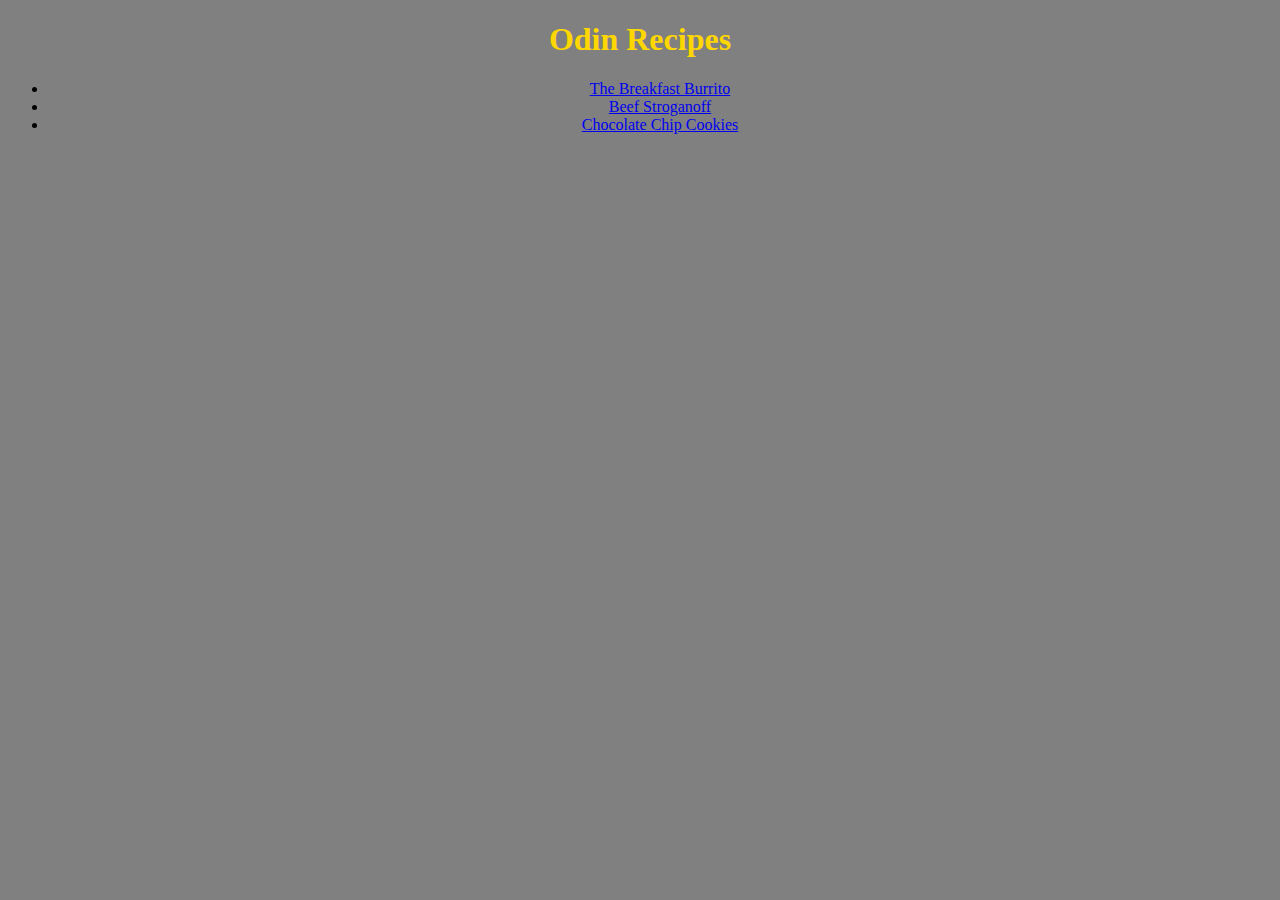
<file: index.html>
<!DOCTYPE html>

<html lang="en">
    <head>
        <link rel="stylesheet" href="style.css">
        <meta charset="UTF-8">
        <title>Odin Recipes</title>
    </head>
    
    <Body>
        <h1>Odin Recipes</h1>
        <ul>
            <li><a href="./recipes/breakfast_burrito/breakfast_burrito.html">The Breakfast Burrito</a></li>
            <li><a href="./recipes/beef_stroganoff/beef_stroganoff.html">Beef Stroganoff</a></li>
            <li><a href="./recipes/chocolate_chip_cookies/chocolate_chip_cookies.html">Chocolate Chip Cookies</a></li>
        </ul>
    </Body>
</html>
</file>
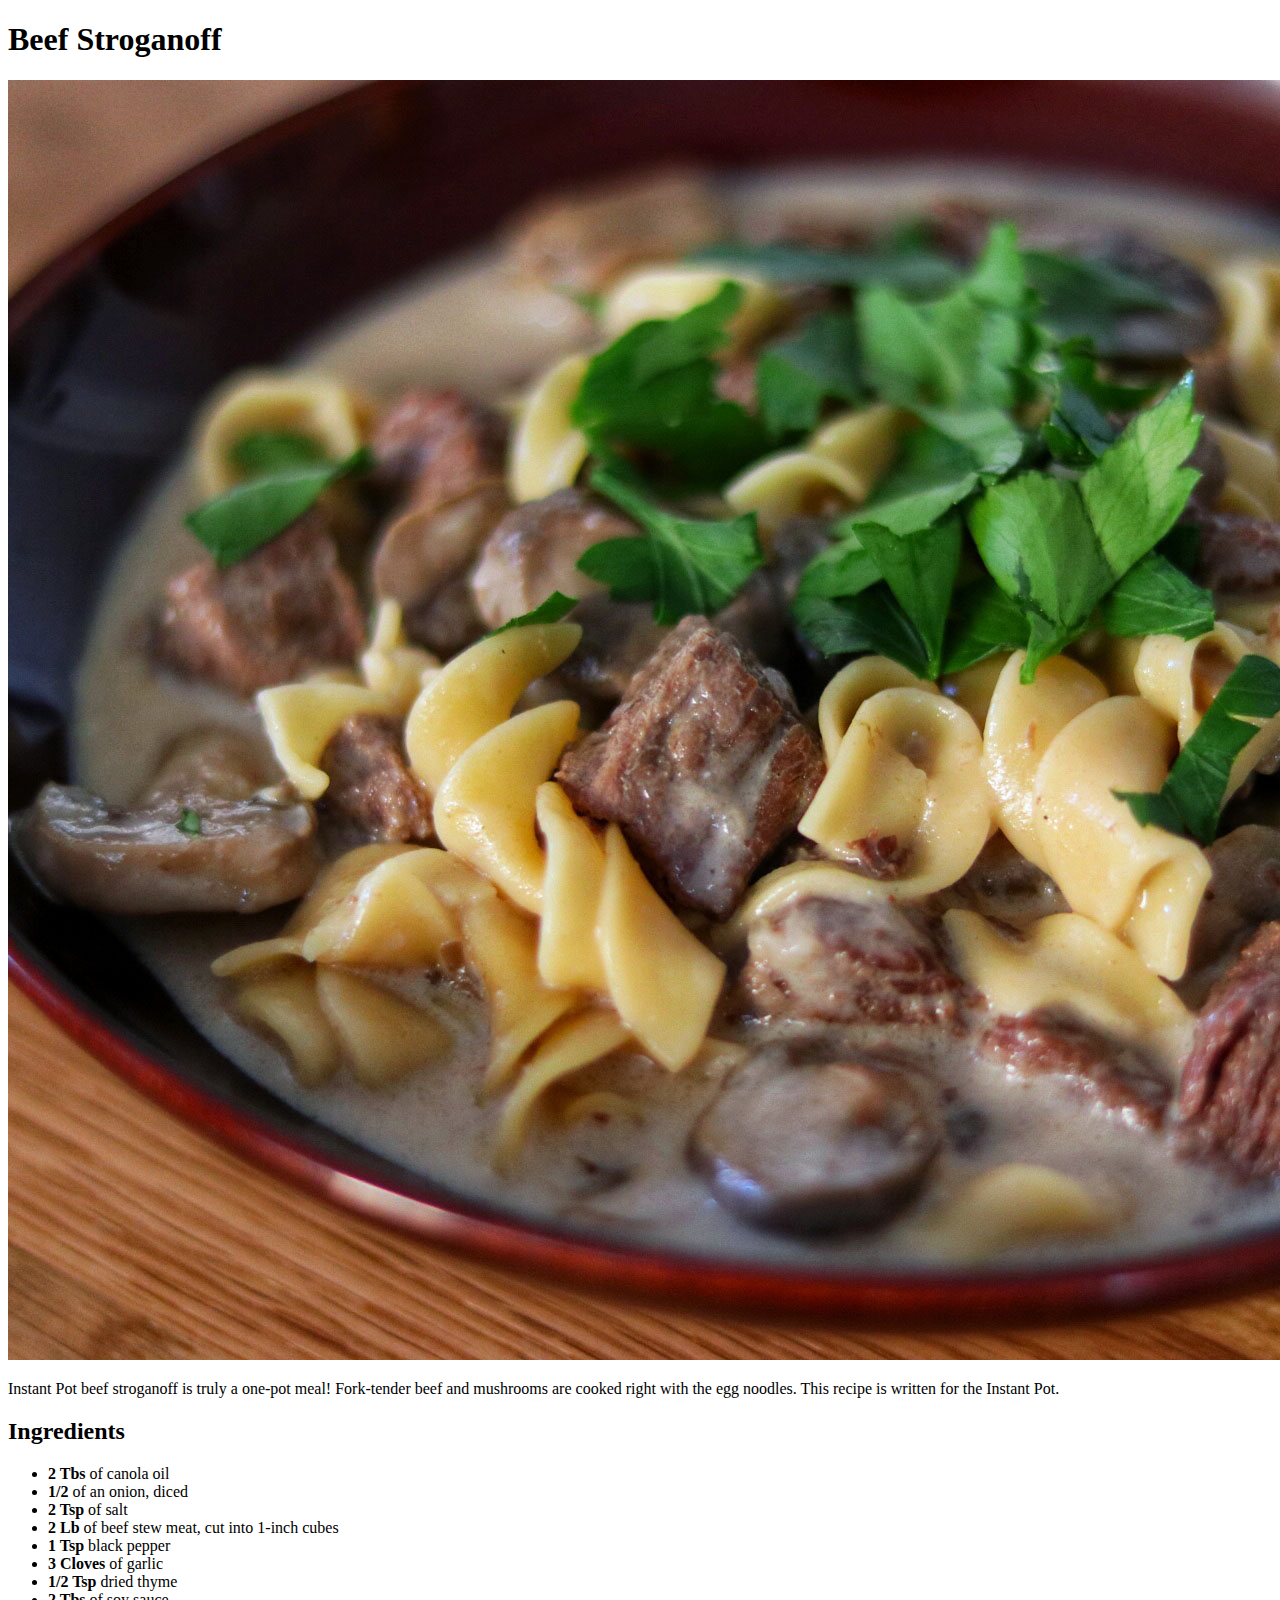
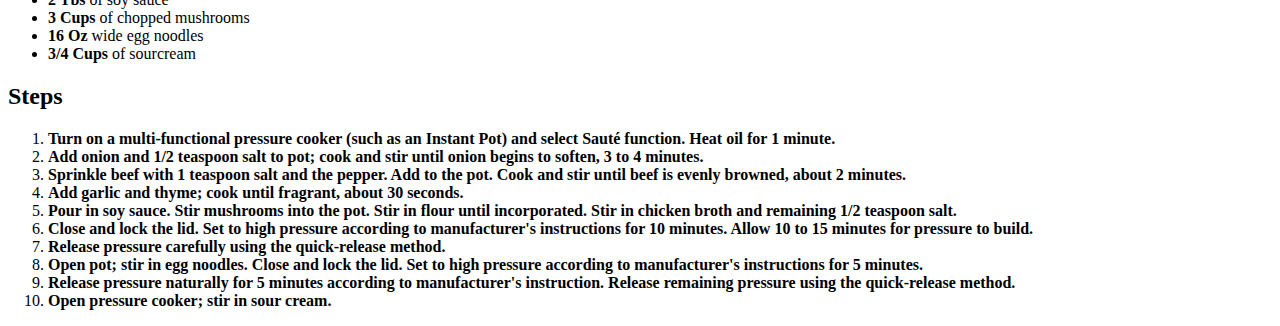
<file: recipes/beef_stroganoff.html>
<!DOCTYPE html>

<html lang="en">
    <head>
        <meta charset="utf-8">
        <title>The Beef Stroganoff Recipe</title>
    </head>

    <body>
        <h1>Beef Stroganoff</h1>
        <img src="../images/Beef_Stroganoff.jpg" alt="Where the beef supposed to be">
        <p>Instant Pot beef stroganoff is truly a one-pot meal! Fork-tender beef and mushrooms are cooked right with the egg noodles. This recipe is written for the Instant Pot.</p>
        
        <h2>Ingredients</h2>
            <ul>
                <li><b>2 Tbs</b> of canola oil</li>
                <li><b>1/2</b> of an onion, diced</li>
                <li><b>2 Tsp</b> of salt</li>
                <Li><b>2 Lb</b> of beef stew meat, cut into 1-inch cubes</Li>
                <li><b>1 Tsp</b> black pepper</li>
                <li><b>3 Cloves</b> of garlic</li>
                <li><b>1/2 Tsp</b> dried thyme</li>
                <li><b>2 Tbs</b> of soy sauce</li>
                <li><b>3 Cups</b> of chopped mushrooms</li>
                <li><b>16 Oz</b> wide egg noodles</li>
                <li><b>3/4 Cups</b> of sourcream</li>
            </ul>

        <h2>Steps</h2>
            <ol>
                <li><b>Turn on a multi-functional pressure cooker (such as an Instant Pot) and select Sauté function. Heat oil for 1 minute.</b></li>
                <li><b>Add onion and 1/2 teaspoon salt to pot; cook and stir until onion begins to soften, 3 to 4 minutes.</b></li>
                <li><b>Sprinkle beef with 1 teaspoon salt and the pepper. Add to the pot. Cook and stir until beef is evenly browned, about 2 minutes.</b></li>
                <li><b>Add garlic and thyme; cook until fragrant, about 30 seconds.</b></li>
                <li><b>Pour in soy sauce. Stir mushrooms into the pot. Stir in flour until incorporated. Stir in chicken broth and remaining 1/2 teaspoon salt.</b></li>
                <li><b>Close and lock the lid. Set to high pressure according to manufacturer's instructions for 10 minutes. Allow 10 to 15 minutes for pressure to build.</b></li>
                <li><b>Release pressure carefully using the quick-release method.</b></li>
                <li><b>Open pot; stir in egg noodles. Close and lock the lid. Set to high pressure according to manufacturer's instructions for 5 minutes.</b></li>
                <li><b>Release pressure naturally for 5 minutes according to manufacturer's instruction. Release remaining pressure using the quick-release method.</b></li>
                <li><b>Open pressure cooker; stir in sour cream.</b></li>
            </ol>
    </body>
</html>
</file>
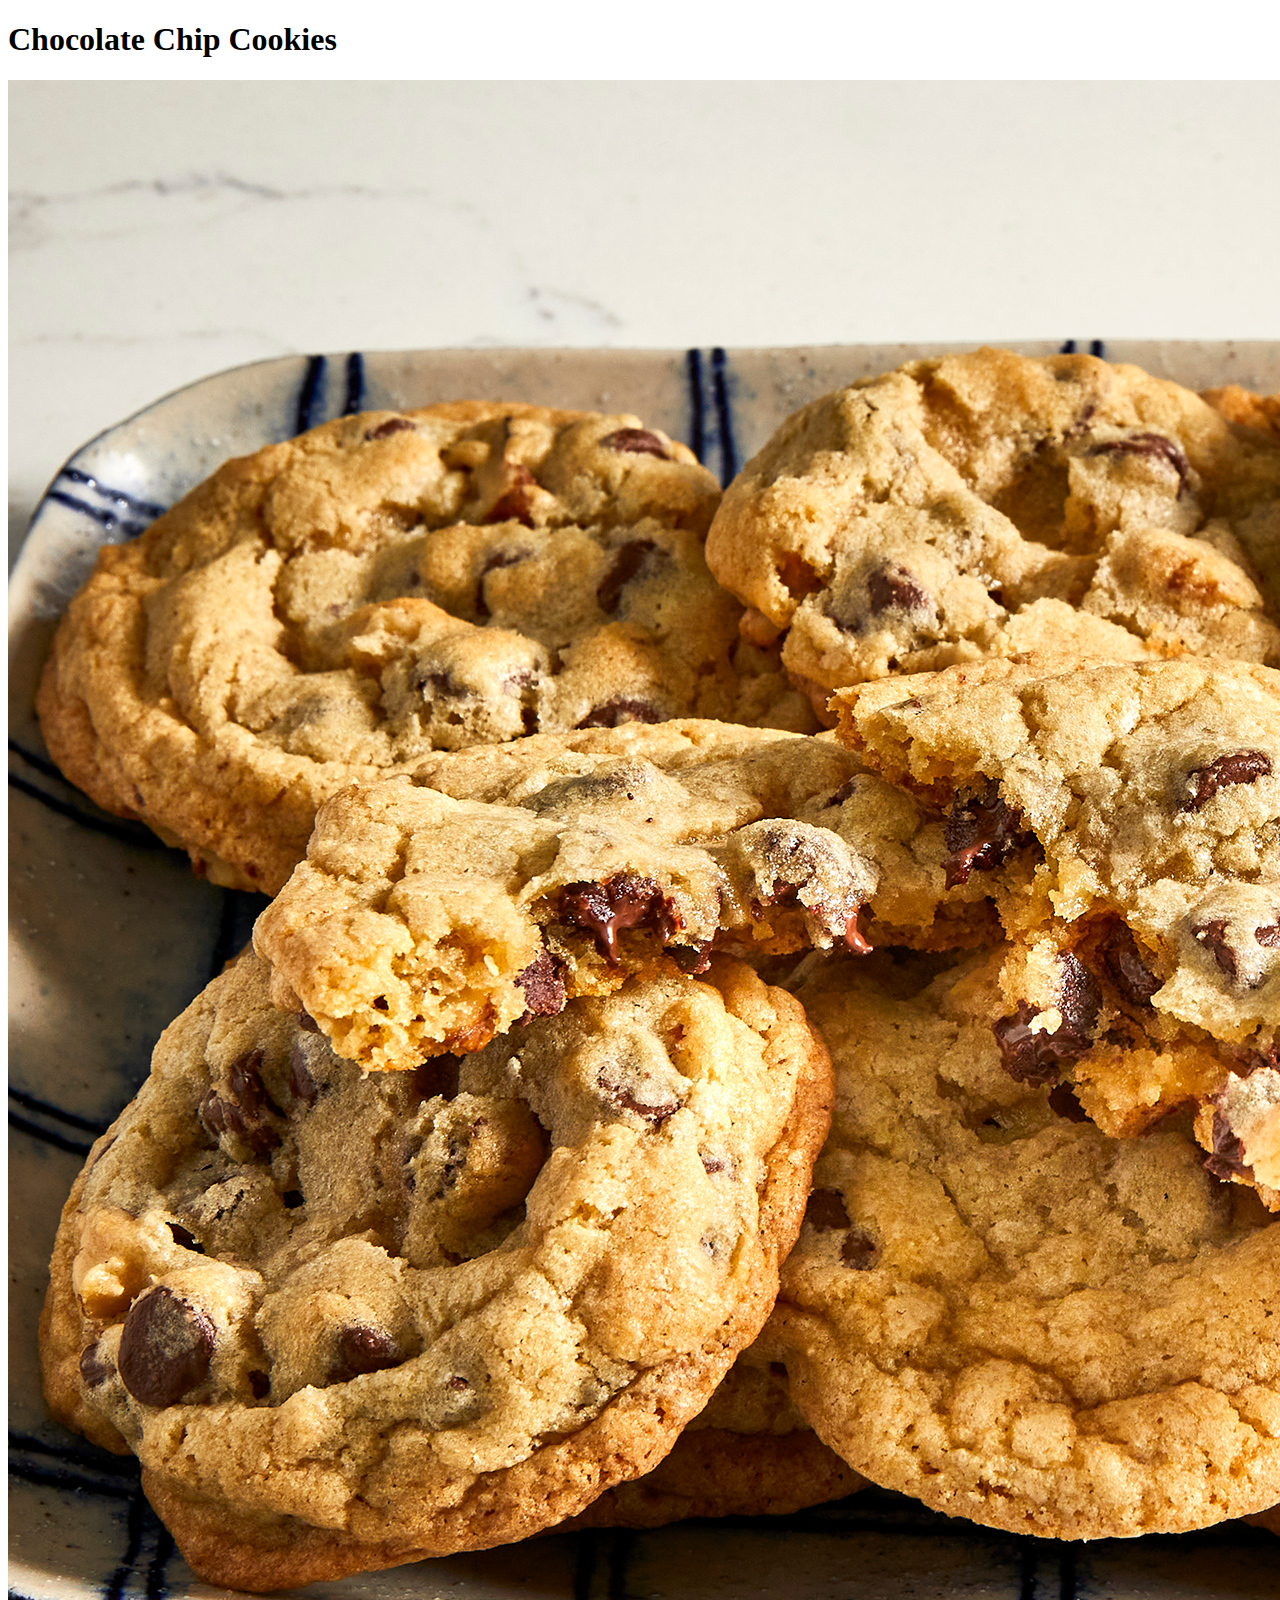
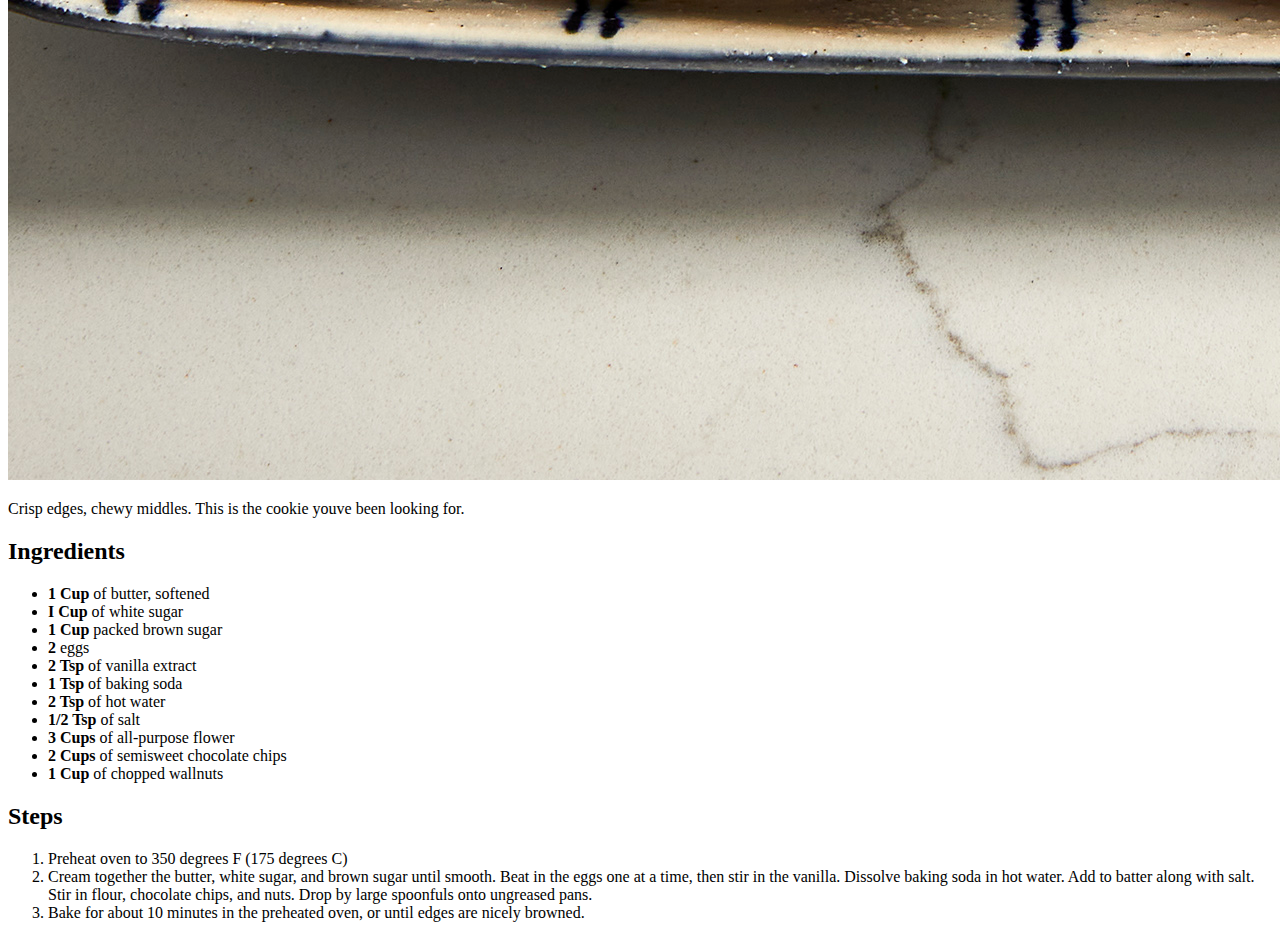
<file: recipes/chocolate_chip_cookies.html>
<!DOCTYPE html>

<html lang="en">
    <head>
        <meta charset="utf-8">
        <title>The Best Chocolate Chip Cookies</title>
    </head>

    <body>
        <h1>Chocolate Chip Cookies</h1>
        <img src="../images/Teh_cooki.jpeg" alt="Were teh cooki">
        <p>Crisp edges, chewy middles. This is the cookie youve been looking for.</p>
        
        <h2>Ingredients</h2>
            <ul>
                <li><b>1 Cup</b> of butter, softened</li>
                <li><b>I Cup</b> of white sugar</li>
                <li><b>1 Cup</b> packed brown sugar</li>
                <li><b>2</b> eggs</li>
                <li><b>2 Tsp</b> of vanilla extract</li>
                <li><b>1 Tsp</b> of baking soda</li>
                <li><b>2 Tsp</b> of hot water</li>
                <li><b>1/2 Tsp</b> of salt</li>
                <li><b>3 Cups</b> of all-purpose flower</li>
                <li><b>2 Cups</b> of semisweet chocolate chips</li>
                <li><b>1 Cup</b> of chopped wallnuts</li>
            </ul>

        <h2>Steps</h2>
            <ol>
                <li>Preheat oven to 350 degrees F (175 degrees C)</li>
                <li>Cream together the butter, white sugar, and brown sugar until smooth. Beat in the eggs one at a time, then stir in the vanilla. Dissolve baking soda in hot water. Add to batter along with salt. Stir in flour, chocolate chips, and nuts. Drop by large spoonfuls onto ungreased pans.</li>
                <li>Bake for about 10 minutes in the preheated oven, or until edges are nicely browned.</li>
            </ol>
    </body>
</html>
</file>
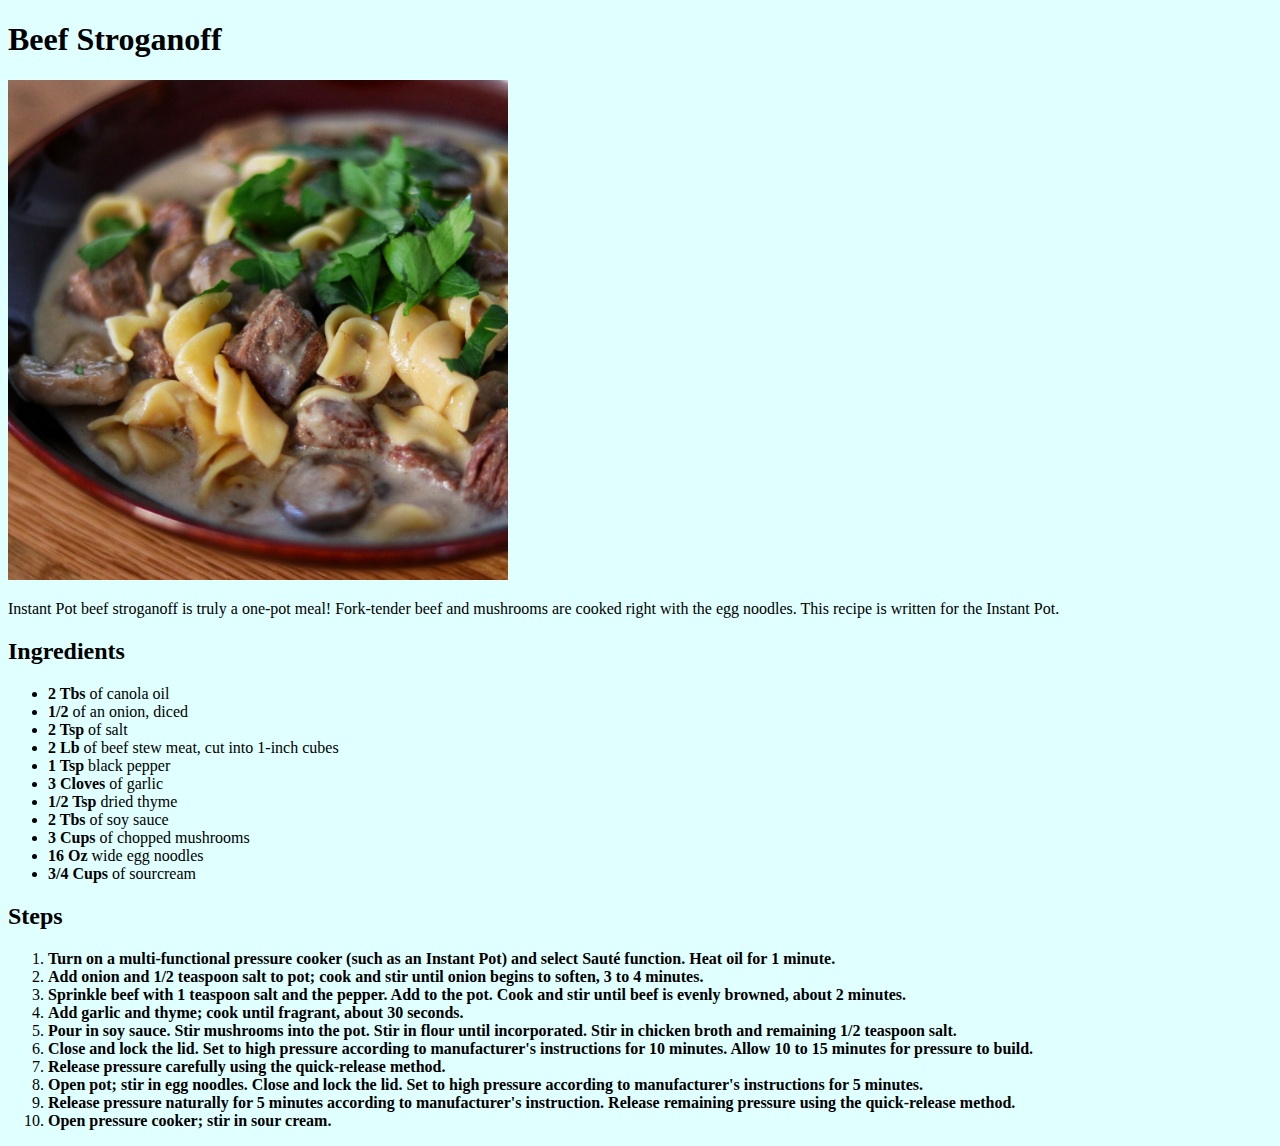
<file: recipes/beef_stroganoff/beef_stroganoff.html>
<!DOCTYPE html>

<html lang="en">
    <head>
        <meta charset="utf-8">
        <title>The Beef Stroganoff Recipe</title>
        <link rel="stylesheet" href="style.css">
    </head>

    <body>
        <h1>Beef Stroganoff</h1>
        <img class="img" src="../../images/Beef_Stroganoff.jpg" alt="Where the beef supposed to be">
        <p>Instant Pot beef stroganoff is truly a one-pot meal! Fork-tender beef and mushrooms are cooked right with the egg noodles. This recipe is written for the Instant Pot.</p>
        
        <h2>Ingredients</h2>
            <ul>
                <li><b>2 Tbs</b> of canola oil</li>
                <li><b>1/2</b> of an onion, diced</li>
                <li><b>2 Tsp</b> of salt</li>
                <Li><b>2 Lb</b> of beef stew meat, cut into 1-inch cubes</Li>
                <li><b>1 Tsp</b> black pepper</li>
                <li><b>3 Cloves</b> of garlic</li>
                <li><b>1/2 Tsp</b> dried thyme</li>
                <li><b>2 Tbs</b> of soy sauce</li>
                <li><b>3 Cups</b> of chopped mushrooms</li>
                <li><b>16 Oz</b> wide egg noodles</li>
                <li><b>3/4 Cups</b> of sourcream</li>
            </ul>

        <h2>Steps</h2>
            <ol>
                <li><b>Turn on a multi-functional pressure cooker (such as an Instant Pot) and select Sauté function. Heat oil for 1 minute.</b></li>
                <li><b>Add onion and 1/2 teaspoon salt to pot; cook and stir until onion begins to soften, 3 to 4 minutes.</b></li>
                <li><b>Sprinkle beef with 1 teaspoon salt and the pepper. Add to the pot. Cook and stir until beef is evenly browned, about 2 minutes.</b></li>
                <li><b>Add garlic and thyme; cook until fragrant, about 30 seconds.</b></li>
                <li><b>Pour in soy sauce. Stir mushrooms into the pot. Stir in flour until incorporated. Stir in chicken broth and remaining 1/2 teaspoon salt.</b></li>
                <li><b>Close and lock the lid. Set to high pressure according to manufacturer's instructions for 10 minutes. Allow 10 to 15 minutes for pressure to build.</b></li>
                <li><b>Release pressure carefully using the quick-release method.</b></li>
                <li><b>Open pot; stir in egg noodles. Close and lock the lid. Set to high pressure according to manufacturer's instructions for 5 minutes.</b></li>
                <li><b>Release pressure naturally for 5 minutes according to manufacturer's instruction. Release remaining pressure using the quick-release method.</b></li>
                <li><b>Open pressure cooker; stir in sour cream.</b></li>
            </ol>
    </body>
</html>
</file>
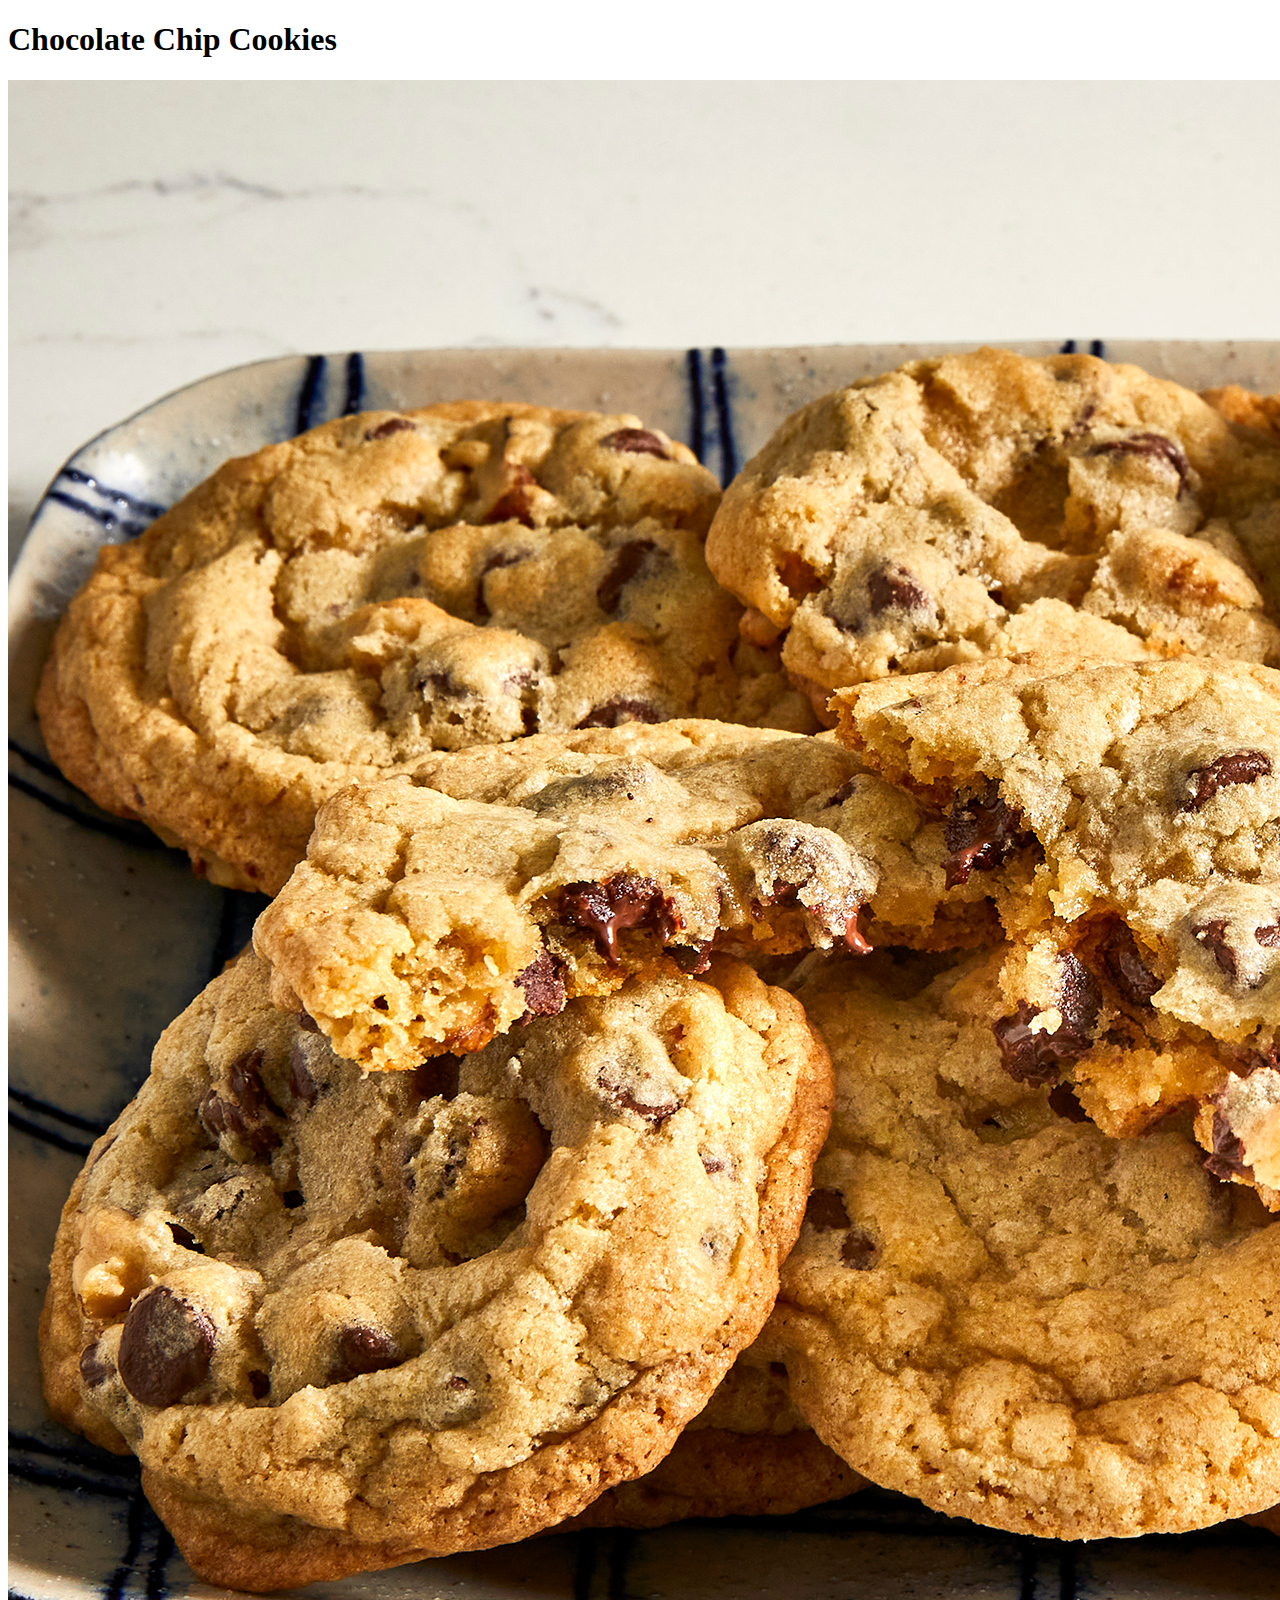
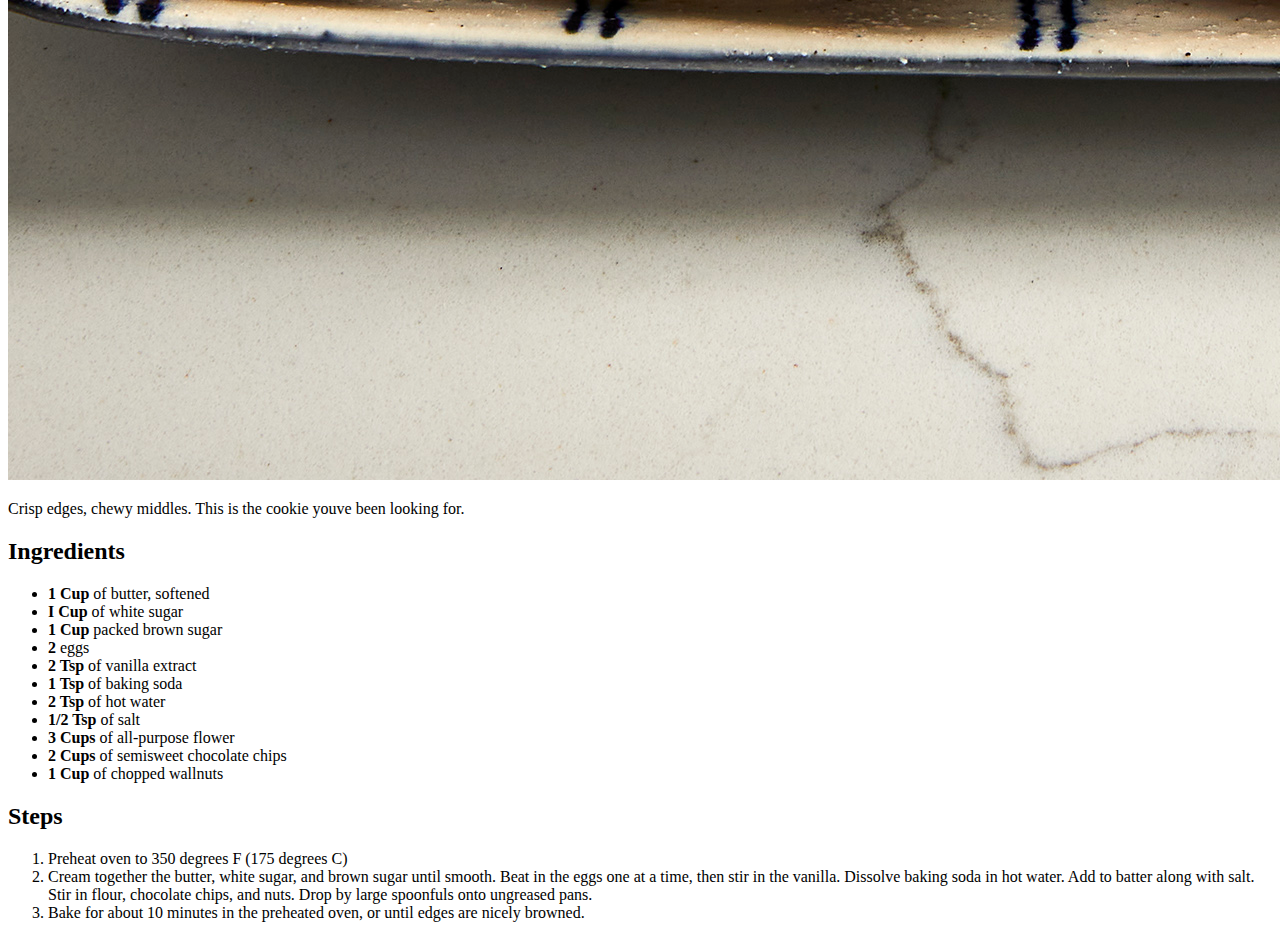
<file: recipes/chocolate_chip_cookies/chocolate_chip_cookies.html>
<!DOCTYPE html>

<html lang="en">
    <head>
        <meta charset="utf-8">
        <title>The Best Chocolate Chip Cookies</title>
    </head>

    <body>
        <h1>Chocolate Chip Cookies</h1>
        <img src="../../images/Teh_cooki.jpeg" alt="Were teh cooki">
        <p>Crisp edges, chewy middles. This is the cookie youve been looking for.</p>
        
        <h2>Ingredients</h2>
            <ul>
                <li><b>1 Cup</b> of butter, softened</li>
                <li><b>I Cup</b> of white sugar</li>
                <li><b>1 Cup</b> packed brown sugar</li>
                <li><b>2</b> eggs</li>
                <li><b>2 Tsp</b> of vanilla extract</li>
                <li><b>1 Tsp</b> of baking soda</li>
                <li><b>2 Tsp</b> of hot water</li>
                <li><b>1/2 Tsp</b> of salt</li>
                <li><b>3 Cups</b> of all-purpose flower</li>
                <li><b>2 Cups</b> of semisweet chocolate chips</li>
                <li><b>1 Cup</b> of chopped wallnuts</li>
            </ul>

        <h2>Steps</h2>
            <ol>
                <li>Preheat oven to 350 degrees F (175 degrees C)</li>
                <li>Cream together the butter, white sugar, and brown sugar until smooth. Beat in the eggs one at a time, then stir in the vanilla. Dissolve baking soda in hot water. Add to batter along with salt. Stir in flour, chocolate chips, and nuts. Drop by large spoonfuls onto ungreased pans.</li>
                <li>Bake for about 10 minutes in the preheated oven, or until edges are nicely browned.</li>
            </ol>
    </body>
</html>
</file>
<file: style.css>
/* stylesheet for index.html */

body {
    background-color: grey;
}

h1 {
    color: gold;
    text-align: center;
    
}

li {
    text-align: center;
}
</file>
<file: recipes/beef_stroganoff/style.css>
/* styles for beef_strognaoff.html */

.img {
    width: 500px;
    height: auto;
}

body {
    background-color: lightcyan;
}
</file>
